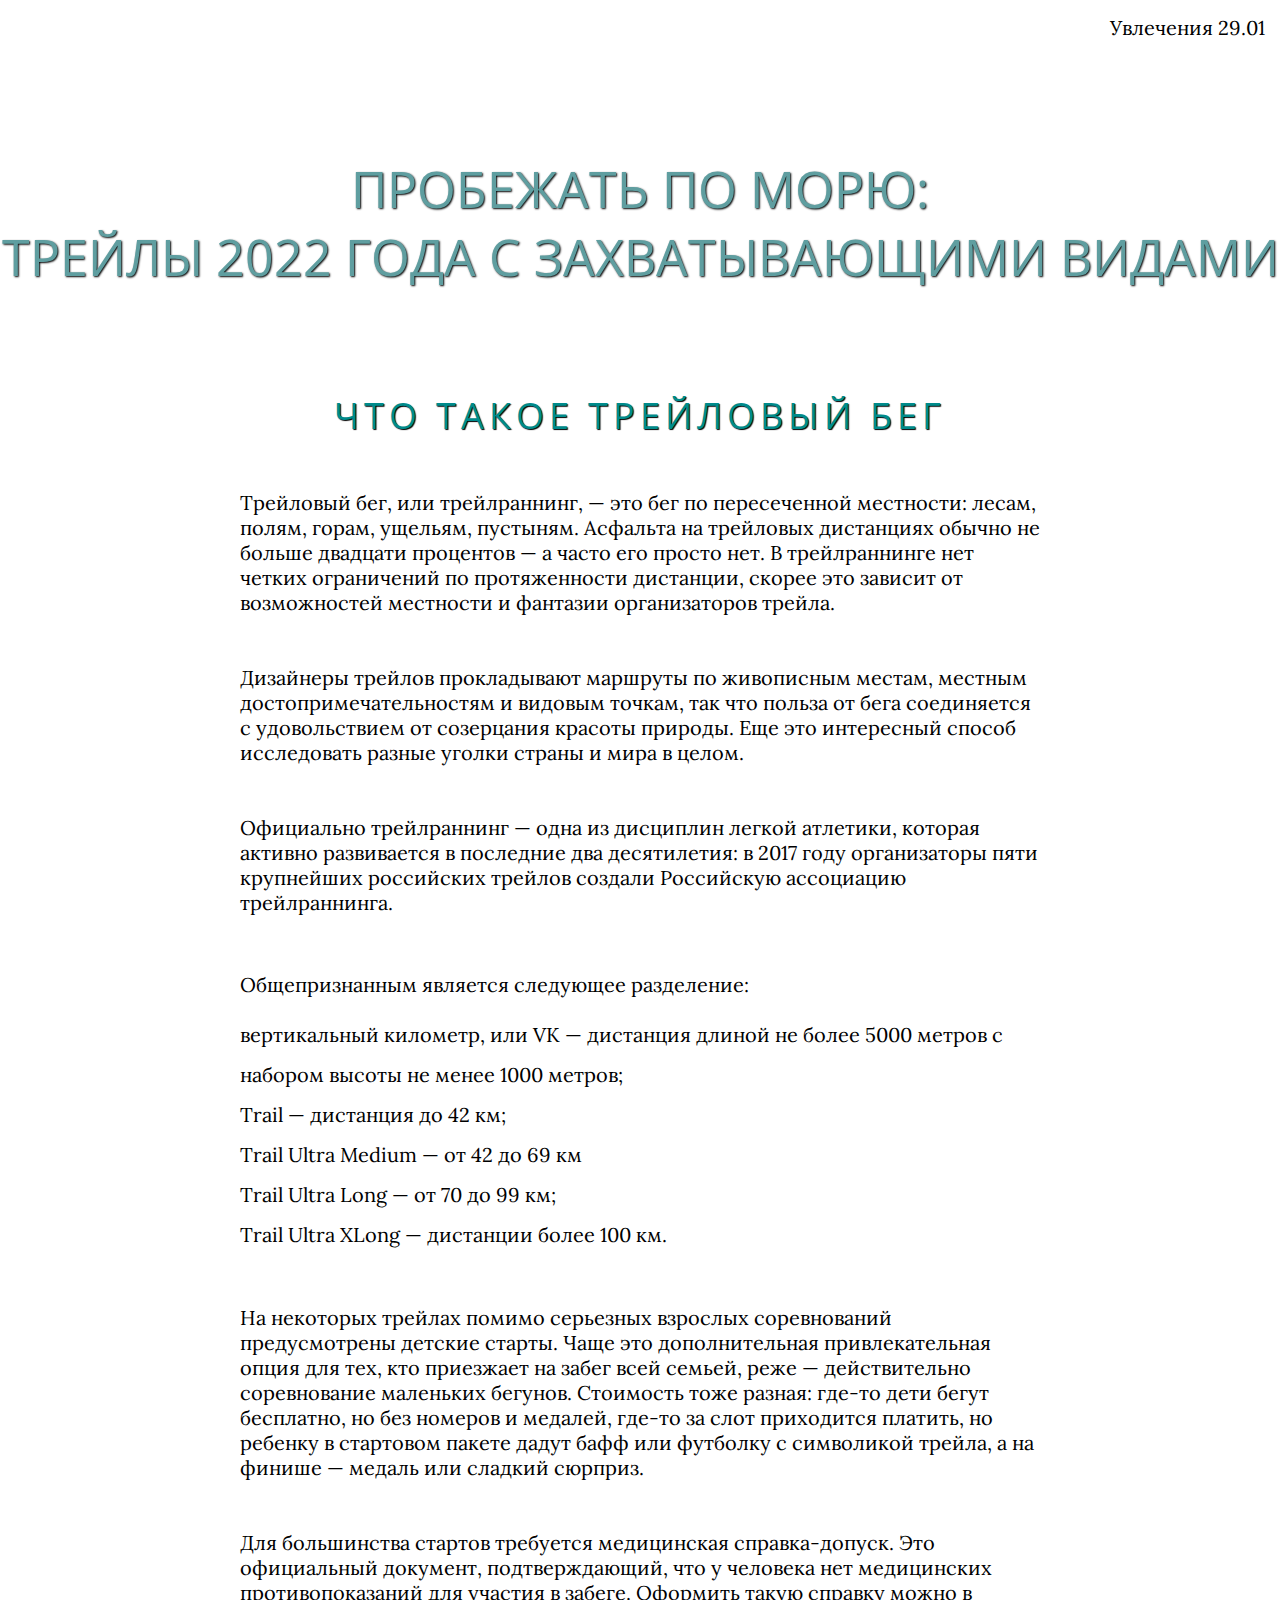
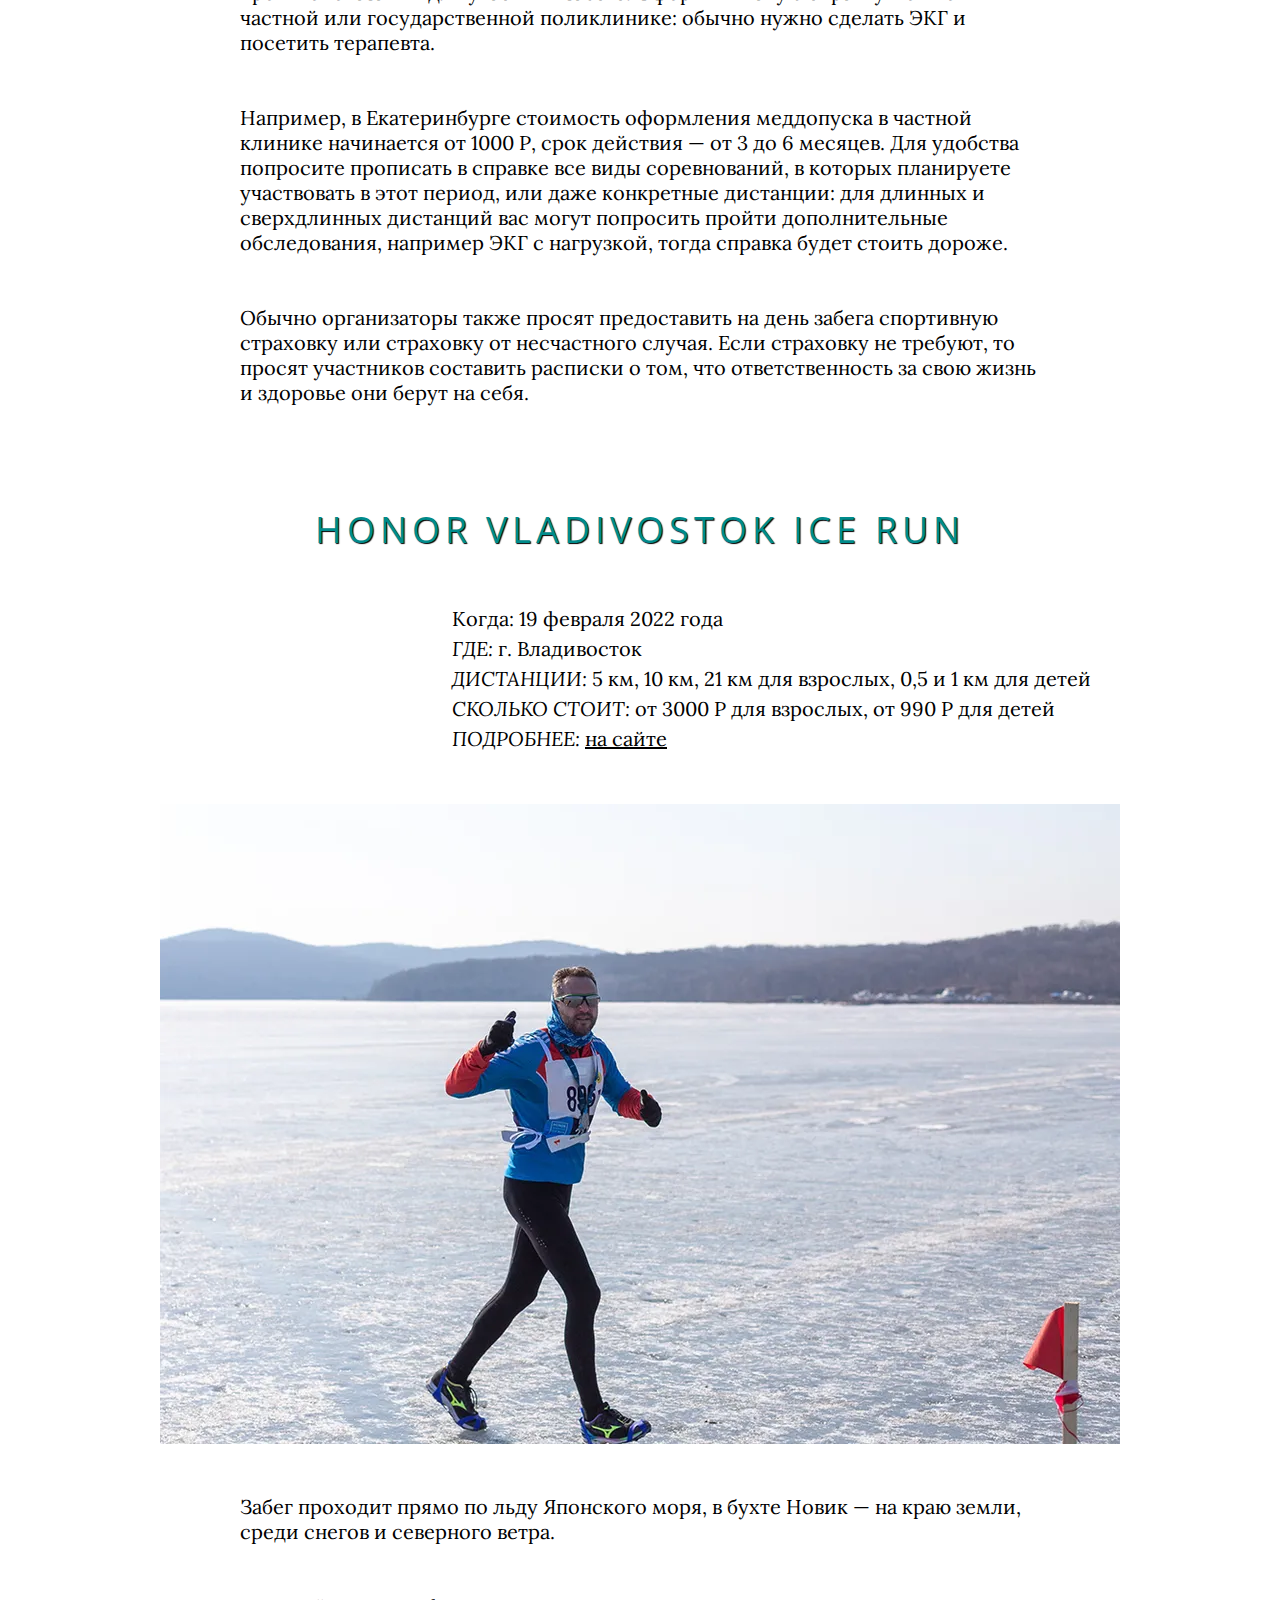
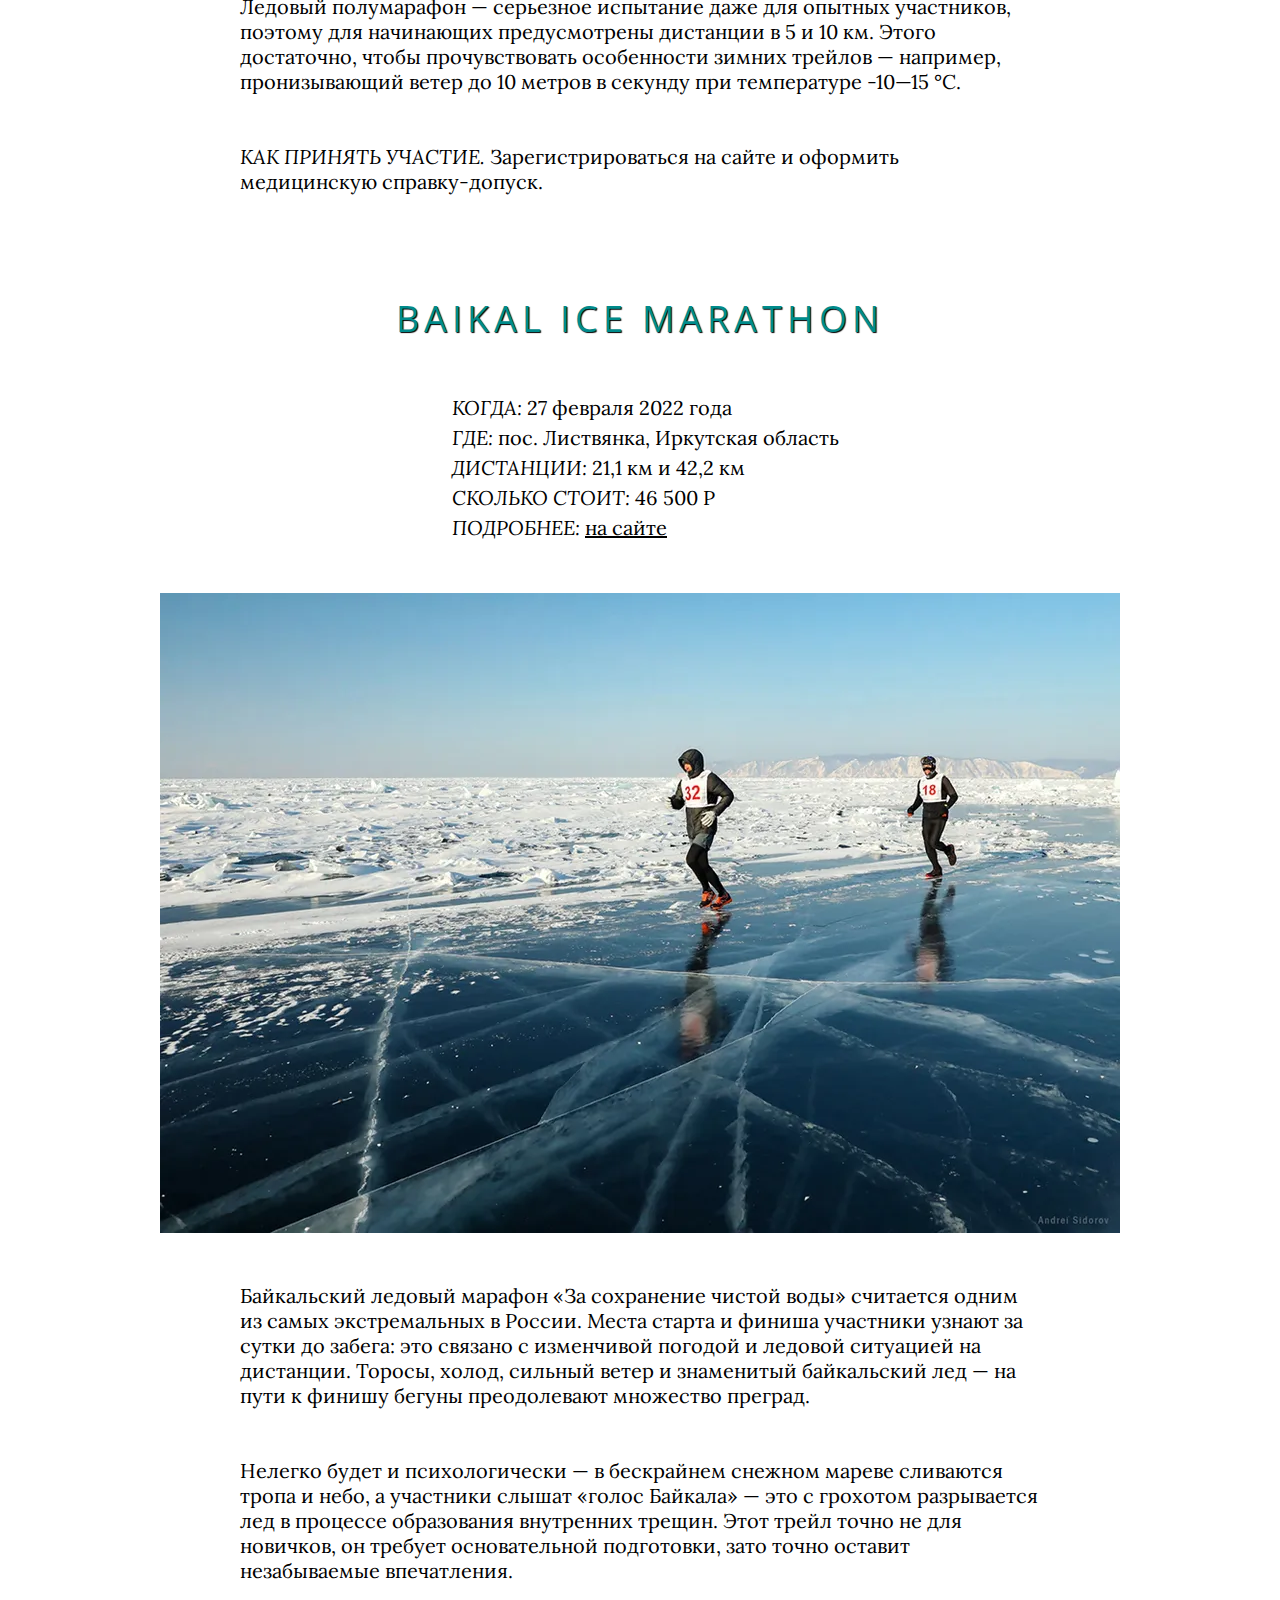
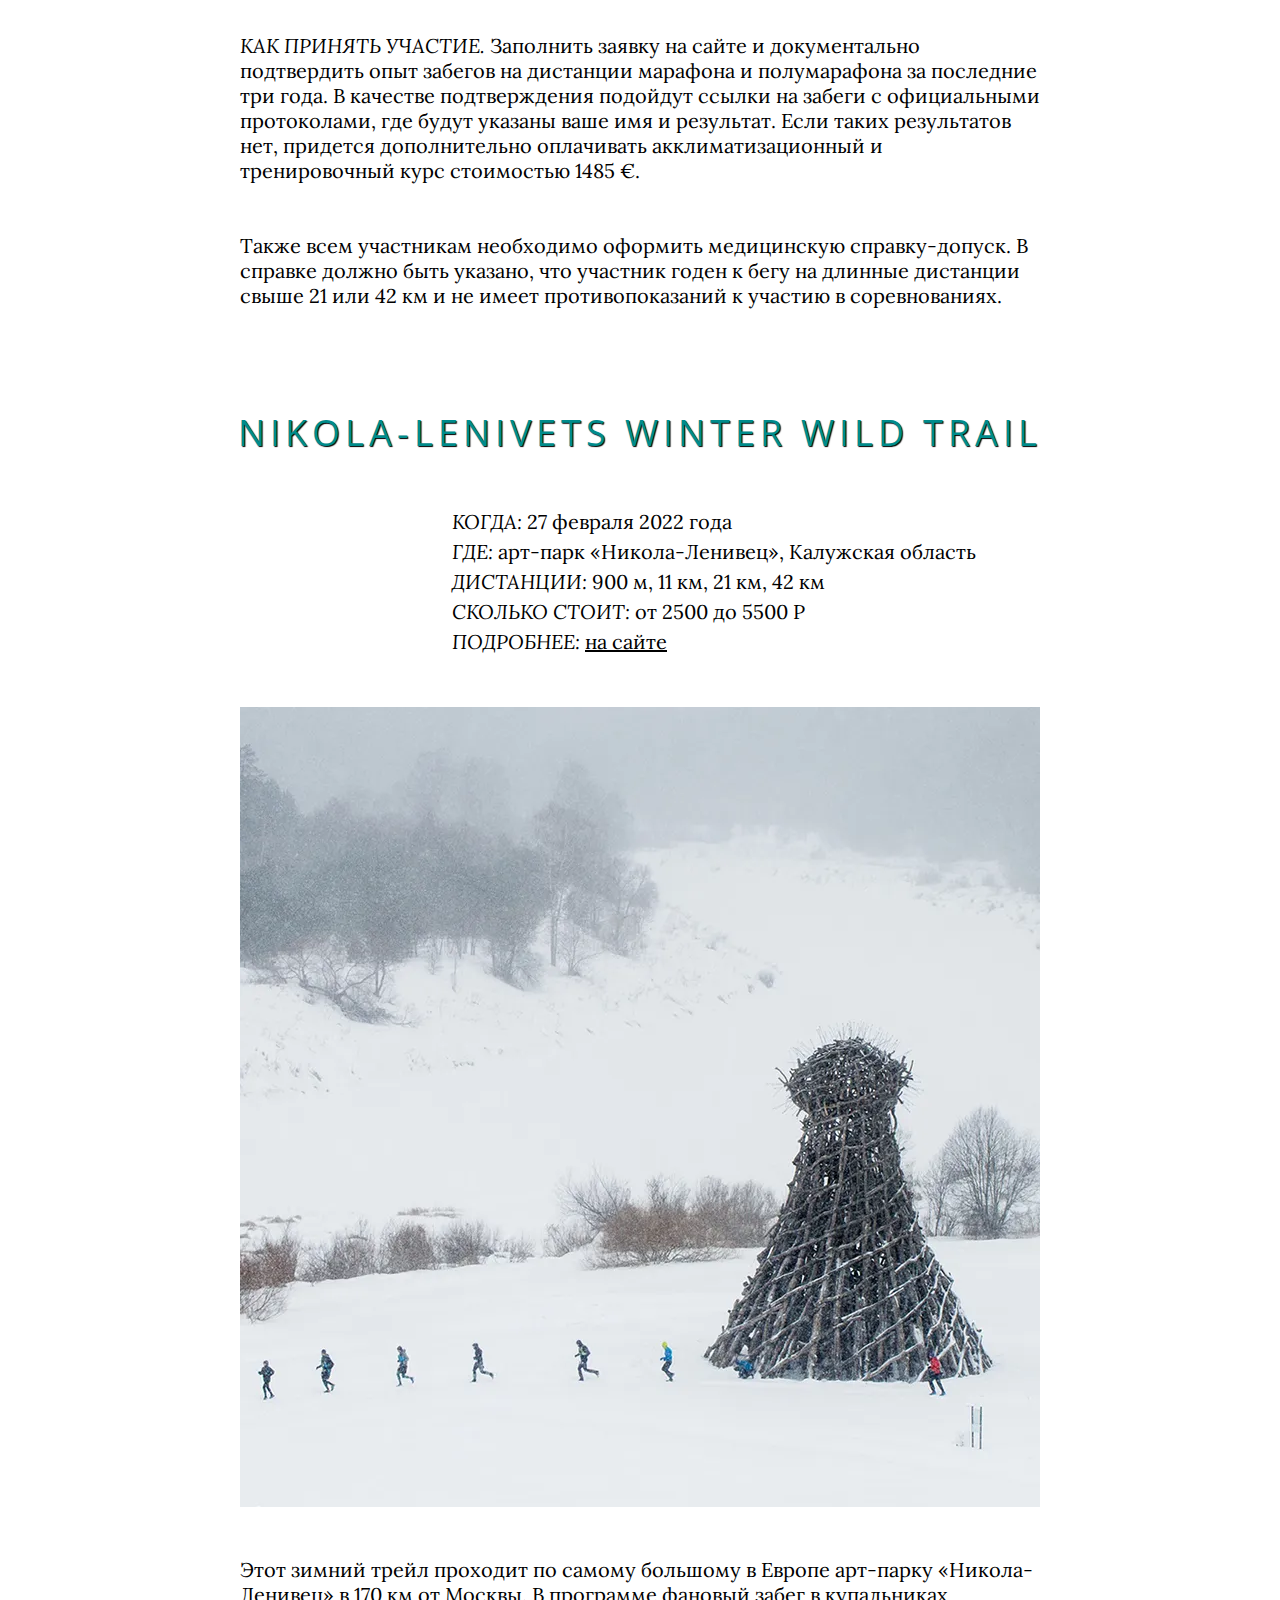
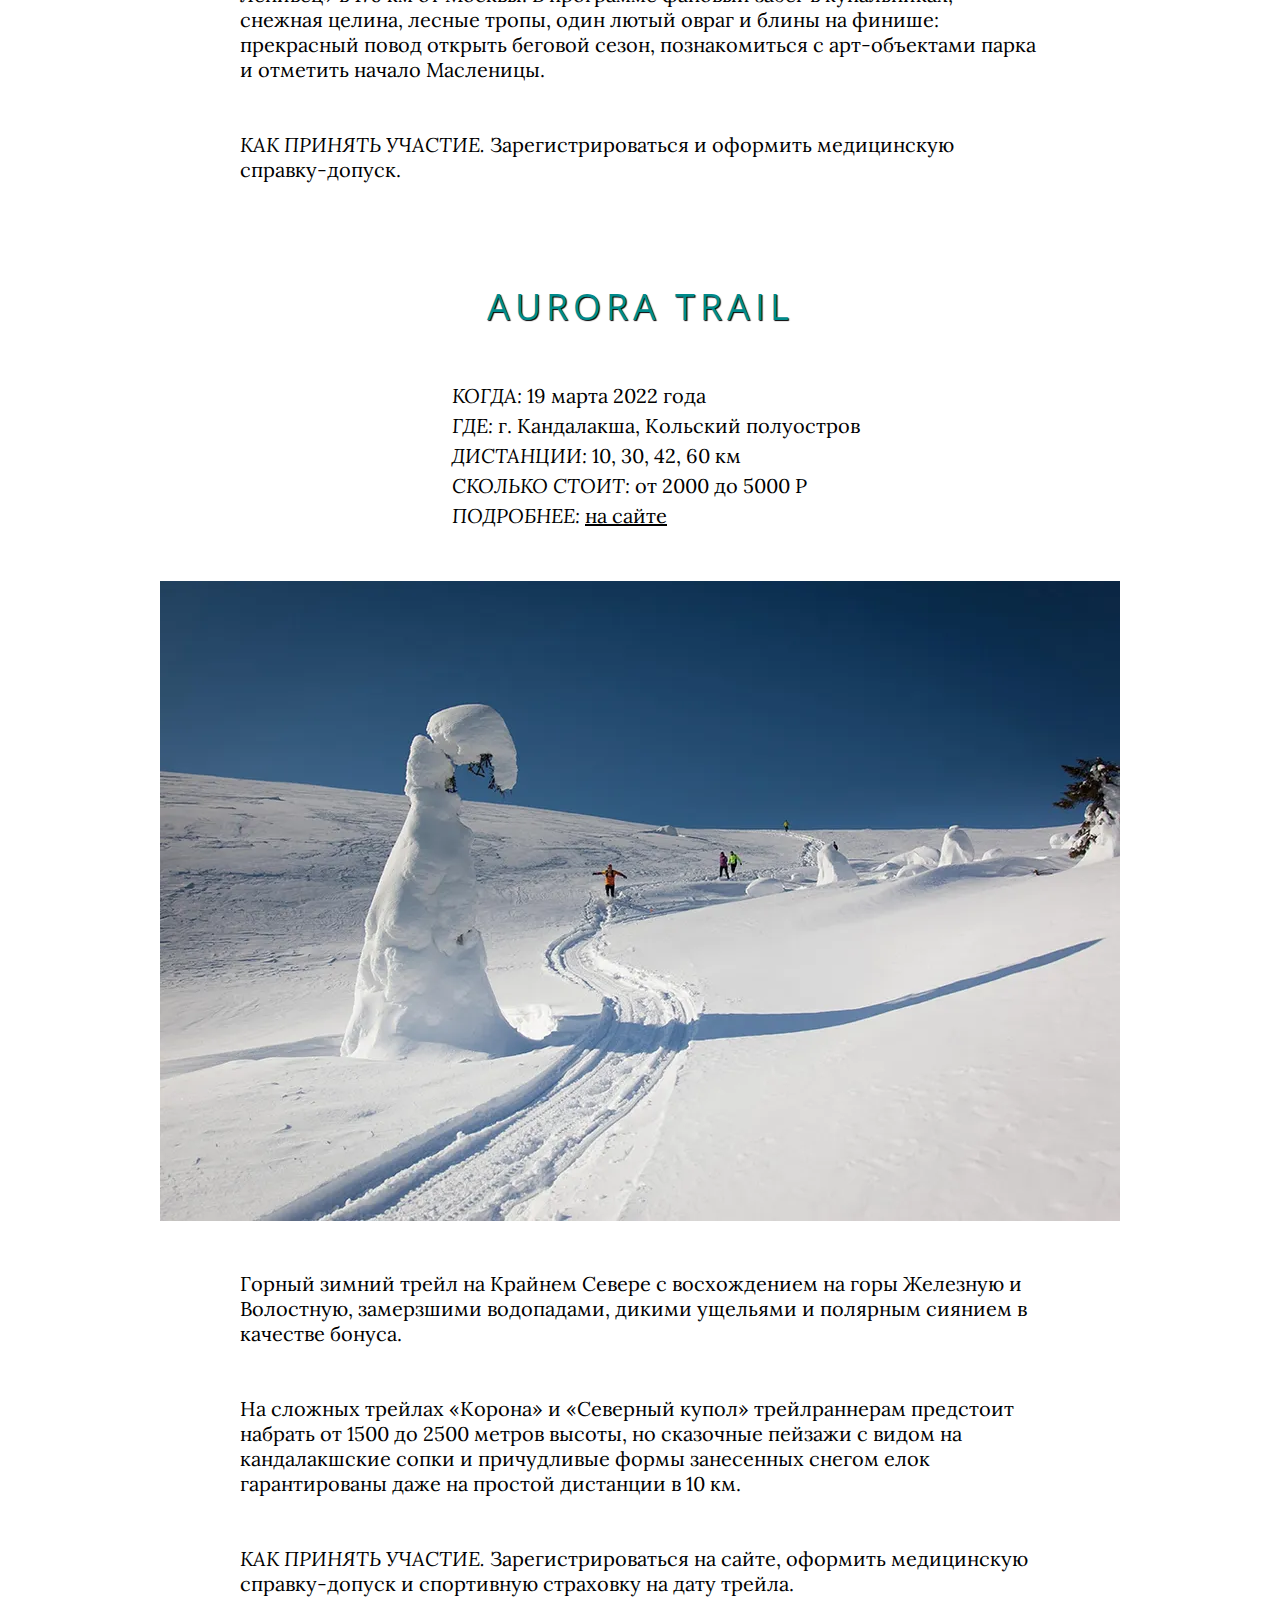
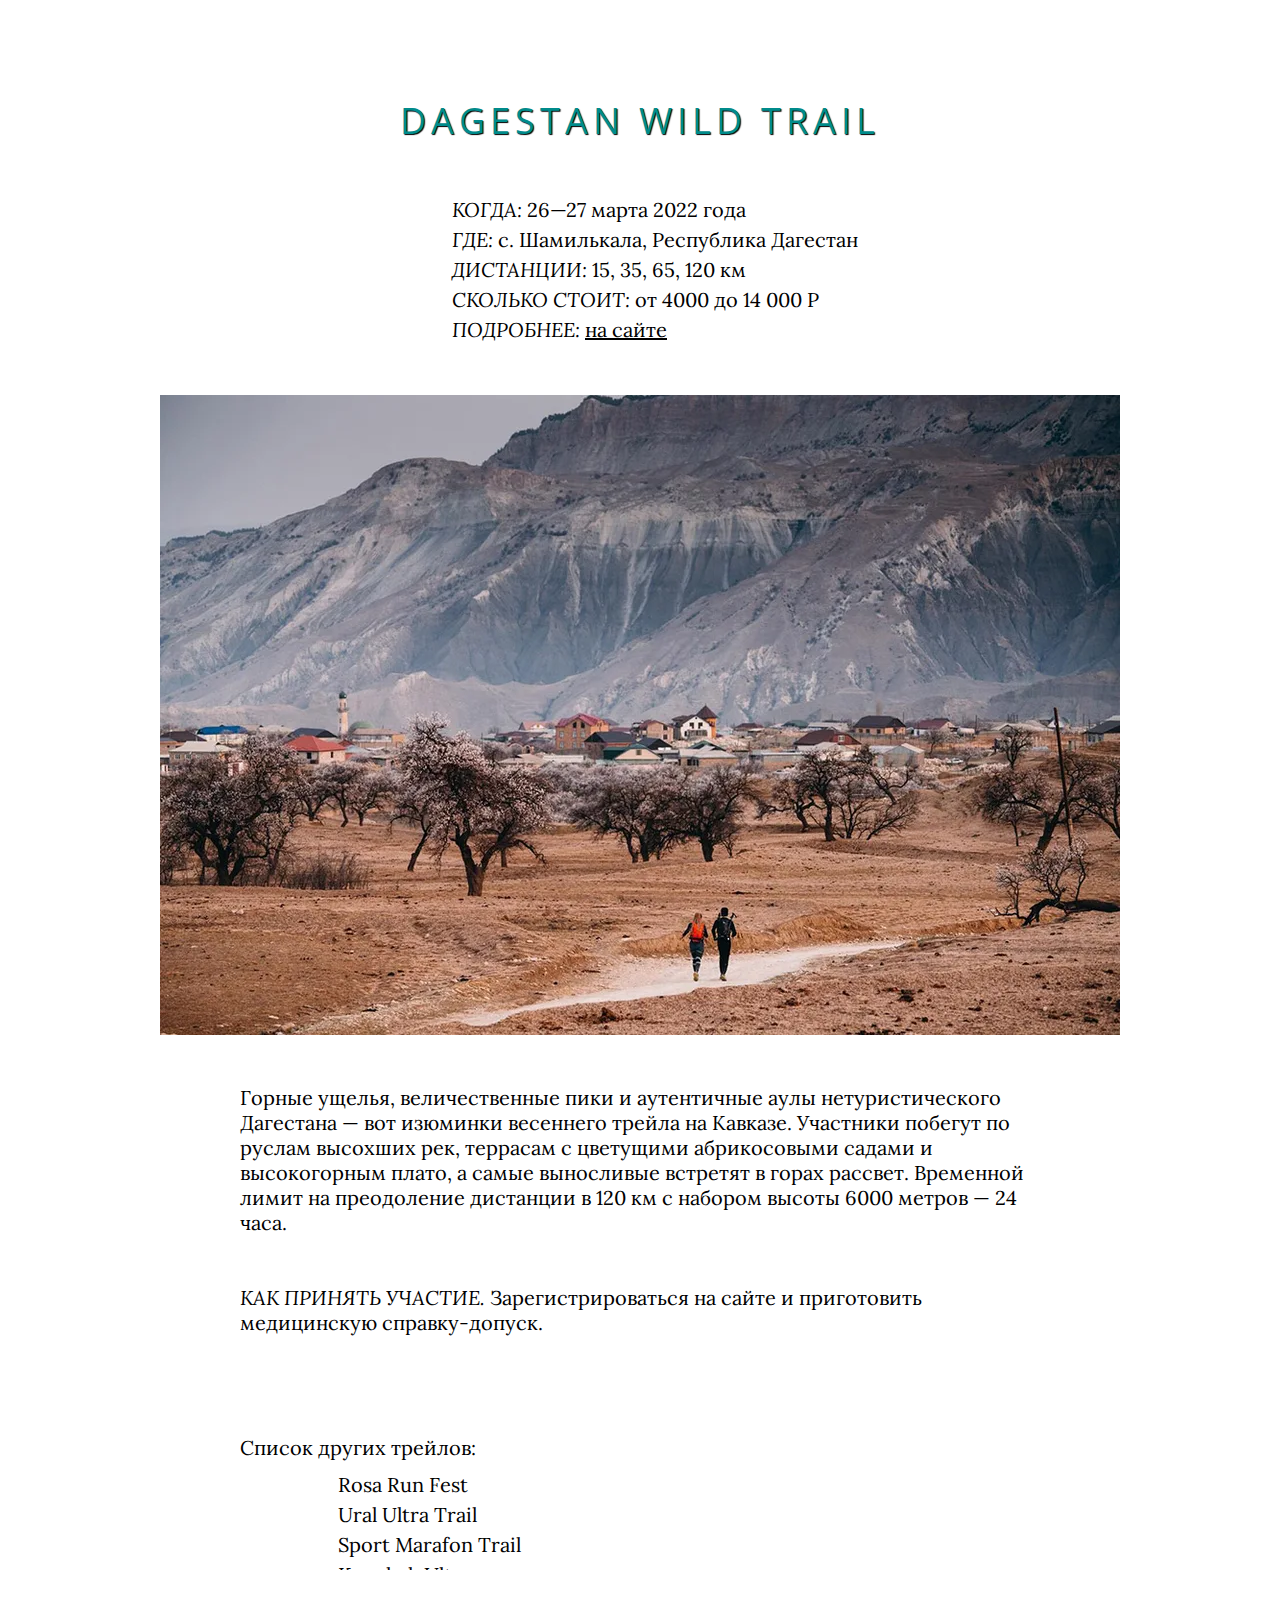
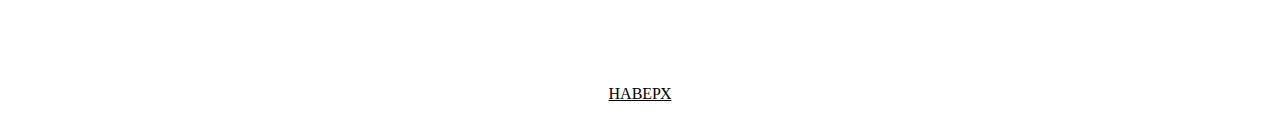
<file: index.html>
<!DOCTYPE html>
<html lang="ru">

<head>
    <meta charset="UTF-8">
    <meta name="viewport" content="width=device-width, initial-scale=1.0">
    <title>Lesson 5</title>
    <link rel="stylesheet" href="css/style.css">
</head>

<body>

    <div class="wrapper">

        <header class="header">
            <p>Увлечения 29.01</p>
        </header>

        <main class="main">
            <h1 id="heading">Пробежать по морю:<br>трейлы 2022 года с захватывающими видами</h1>
            <div class="intro block">
                <h2>Что такое трейловый бег</h2>
                <p class="text">Трейловый бег, или трейлраннинг, — это бег по пересеченной местности: лесам, полям,
                    горам, ущельям, пустыням. Асфальта на трейловых дистанциях обычно не больше двадцати процентов — а
                    часто его просто нет. В трейлраннинге нет четких ограничений по протяженности дистанции, скорее это
                    зависит от возможностей местности и фантазии организаторов трейла.</p>
                <p class="text">Дизайнеры трейлов прокладывают маршруты по живописным местам, местным
                    достопримечательностям и видовым точкам, так что польза от бега соединяется с удовольствием от
                    созерцания красоты природы. Еще это интересный способ исследовать разные уголки страны и мира в
                    целом.</p>
                <p class="text">Официально трейлраннинг — одна из дисциплин легкой атлетики, которая активно развивается
                    в последние два десятилетия: в 2017 году организаторы пяти крупнейших российских трейлов создали
                    Российскую ассоциацию трейлраннинга.</p>
                <p class="list-info text">Общепризнанным является следующее разделение:</p>
                <ul class="text">
                    <li class="list-info">вертикальный километр, или VK — дистанция длиной не более 5000 метров с
                        набором высоты не менее 1000 метров;</li>
                    <li class="list-info">Trail — дистанция до 42 км;</li>
                    <li class="list-info">Trail Ultra Medium — от 42 до 69 км</li>
                    <li class="list-info">Trail Ultra Long — от 70 до 99 км;</li>
                    <li class="list-info">Trail Ultra XLong — дистанции более 100 км.</li>
                </ul>
                <p class="text">На некоторых трейлах помимо серьезных взрослых соревнований предусмотрены детские
                    старты. Чаще это дополнительная привлекательная опция для тех, кто приезжает на забег всей семьей,
                    реже — действительно соревнование маленьких бегунов. Стоимость тоже разная: где-то дети бегут
                    бесплатно, но без номеров и медалей, где-то за слот приходится платить, но ребенку в стартовом
                    пакете дадут бафф или футболку с символикой трейла, а на финише — медаль или сладкий сюрприз.</p>
                <p class="text">Для большинства стартов требуется медицинская справка-допуск. Это официальный документ,
                    подтверждающий, что у человека нет медицинских противопоказаний для участия в забеге. Оформить такую
                    справку можно в частной или государственной поликлинике: обычно нужно сделать ЭКГ и посетить
                    терапевта.</p>
                <p class="text">Например, в Екатеринбурге стоимость оформления меддопуска в частной клинике начинается
                    от 1000 Р, срок действия — от 3 до 6 месяцев. Для удобства попросите прописать в справке все виды
                    соревнований, в которых планируете участвовать в этот период, или даже конкретные дистанции: для
                    длинных и сверхдлинных дистанций вас могут попросить пройти дополнительные обследования, например
                    ЭКГ с нагрузкой, тогда справка будет стоить дороже.</p>
                <p class="text">Обычно организаторы также просят предоставить на день забега спортивную страховку или
                    страховку от несчастного случая. Если страховку не требуют, то просят участников составить расписки
                    о том, что ответственность за свою жизнь и здоровье они берут на себя.</p>
            </div>

            <div class="vladivostok block">
                <h2>Honor Vladivostok Ice Run</h2>
                <p class="track-info text">Когда: 19 февраля 2022 года<br>
                    <span class="marker">Где:</span> г. Владивосток<br>
                    <span class="marker">Дистанции:</span> 5 км, 10 км, 21 км для взрослых, 0,5 и 1 км для детей<br>
                    <span class="marker">Сколько стоит:</span> от 3000 Р для взрослых, от 990 Р для детей<br>
                    <span class="marker">Подробнее:</span> <a href="https://www.honor.vladivostokice.run/"
                        target="_blank">на сайте</a>
                </p>
                <img src="img/vladivostok.webp" alt="Трейл во Владивостоке" class="trail-picture">
                <p class="text">Забег проходит прямо по льду Японского моря, в бухте Новик — на краю земли, среди
                    снегов
                    и северного ветра.</p>
                <p class="text">Ледовый полумарафон — серьезное испытание даже для опытных участников, поэтому для
                    начинающих предусмотрены дистанции в 5 и 10 км. Этого достаточно, чтобы прочувствовать
                    особенности
                    зимних трейлов — например, пронизывающий ветер до 10 метров в секунду при температуре -10—15 °С.
                </p>
                <p class="text"><span class="marker">Как принять участие.</span> Зарегистрироваться на сайте и
                    оформить
                    медицинскую справку-допуск.</p>
            </div>

            <div class="baikal block">
                <h2>Baikal Ice Marathon</h2>
                <p class="track-info text">
                    <span class="marker">Когда:</span> 27 февраля 2022 года<br>
                    <span class="marker">Где:</span> пос. Листвянка, Иркутская область<br>
                    <span class="marker">Дистанции:</span> 21,1 км и 42,2 км<br>
                    <span class="marker">Сколько стоит:</span> 46 500 Р<br>
                    <span class="marker">Подробнее:</span> <a href="https://www.baikal-marathon.org/" target="_blank">на
                        сайте</a><br>
                </p>
                <img src="img/baikal.webp" alt="Трейл на Байкале" class="trail-picture">
                <p class="text">Байкальский ледовый марафон «За сохранение чистой воды» считается одним из самых
                    экстремальных в России. Места старта и финиша участники узнают за сутки до забега: это связано с
                    изменчивой погодой и ледовой ситуацией на дистанции. Торосы, холод, сильный ветер и знаменитый
                    байкальский лед — на пути к финишу бегуны преодолевают множество преград.</p>
                <p class="text">Нелегко будет и психологически — в бескрайнем снежном мареве сливаются тропа и небо, а
                    участники слышат «голос Байкала» — это с грохотом разрывается лед в процессе образования внутренних
                    трещин. Этот трейл точно не для новичков, он требует основательной подготовки, зато точно оставит
                    незабываемые впечатления.</p>
                <p class="text"><span class="marker">Как принять участие.</span> Заполнить заявку на сайте и
                    документально подтвердить опыт забегов на дистанции марафона и полумарафона за последние три года. В
                    качестве подтверждения подойдут ссылки на забеги с официальными протоколами, где будут указаны ваше
                    имя и результат. Если таких результатов нет, придется дополнительно оплачивать акклиматизационный и
                    тренировочный курс стоимостью 1485 €.</p>
                <p class="text">Также всем участникам необходимо оформить медицинскую справку-допуск. В справке должно
                    быть указано, что участник годен к бегу на длинные дистанции свыше 21 или 42 км и не имеет
                    противопоказаний к участию в соревнованиях.</p>
            </div>

            <div class="nikola block">
                <h2>Nikola-Lenivets Winter Wild Trail</h2>
                <p class="track-info text">
                    <span class="marker">Когда:</span> 27 февраля 2022 года<br>
                    <span class="marker">Где:</span> арт-парк «Никола-Ленивец», Калужская область<br>
                    <span class="marker">Дистанции:</span> 900 м, 11 км, 21 км, 42 км<br>
                    <span class="marker">Сколько стоит:</span> от 2500 до 5500 Р<br>
                    <span class="marker">Подробнее:</span> <a href="https://wildtrail.ru/nlwwt" target="_blank">на
                        сайте</a>
                </p>
                <img src="img/nikola.webp" alt="Трейл в парке «Никола-Ленивец»">
                <p class="text">Этот зимний трейл проходит по самому большому в Европе арт-парку «Никола-Ленивец» в 170
                    км от Москвы. В программе фановый забег в купальниках, снежная целина, лесные тропы, один лютый
                    овраг и блины на финише: прекрасный повод открыть беговой сезон, познакомиться с арт-объектами парка
                    и отметить начало Масленицы.</p>
                <p class="text"><span class="marker">Как принять участие.</span> Зарегистрироваться и оформить
                    медицинскую справку-допуск.</p>
            </div>

            <div class="aurora block">
                <h2>Aurora Trail</h2>
                <p class="track-info text">
                    <span class="marker">Когда:</span> 19 марта 2022 года<br>
                    <span class="marker">Где:</span> г. Кандалакша, Кольский полуостров<br>
                    <span class="marker">Дистанции:</span> 10, 30, 42, 60 км<br>
                    <span class="marker">Сколько стоит:</span> от 2000 до 5000 Р<br>
                    <span class="marker">Подробнее:</span> <a href="https://auroratrail.run/" target="_blank">на
                        сайте</a>
                </p>
                <img src="img/aurora.webp" alt="Трейл на Кольском полуострове">
                <p class="text">Горный зимний трейл на Крайнем Севере с восхождением на горы Железную и Волостную,
                    замерзшими водопадами, дикими ущельями и полярным сиянием в качестве бонуса.</p>
                <p class="text">На сложных трейлах «Корона» и «Северный купол» трейлраннерам предстоит набрать от 1500
                    до 2500 метров высоты, но сказочные пейзажи с видом на кандалакшские сопки и причудливые формы
                    занесенных снегом елок гарантированы даже на простой дистанции в 10 км.</p>
                <p class="text"><span class="marker">Как принять участие.</span> Зарегистрироваться на сайте, оформить
                    медицинскую справку-допуск и спортивную страховку на дату трейла.</p>
            </div>

            <div class="dagestan block">
                <h2>Dagestan Wild Trail</h2>
                <p class="track-info text">
                    <span class="marker">Когда:</span> 26—27 марта 2022 года<br>
                    <span class="marker">Где:</span> с. Шамилькала, Республика Дагестан<br>
                    <span class="marker">Дистанции:</span> 15, 35, 65, 120 км<br>
                    <span class="marker">Сколько стоит:</span> от 4000 до 14 000 Р<br>
                    <span class="marker">Подробнее:</span> <a href="https://wildtrail.ru/dwt" target="_blank">на
                        сайте</a>
                </p>
                <img src="img/dagestan.webp" alt="Фруктовые сады в Дагестане">
                <p class="text">Горные ущелья, величественные пики и аутентичные аулы нетуристического Дагестана — вот
                    изюминки весеннего трейла на Кавказе. Участники побегут по руслам высохших рек, террасам с цветущими
                    абрикосовыми садами и высокогорным плато, а самые выносливые встретят в горах рассвет. Временной
                    лимит на преодоление дистанции в 120 км с набором высоты 6000 метров — 24 часа.</p>
                <p class="text"><span class="marker">Как принять участие.</span> Зарегистрироваться на сайте и
                    приготовить медицинскую справку-допуск.</p>
            </div>

            <div class="other block">
                <p class="text other">Cписок других трейлов:</p>
                <ul class="other-track text">
                    <li>Rosa Run Fest</li>
                    <li>Ural Ultra Trail</li>
                    <li>Sport Marafon Trail</li>
                    <li>Konzhak Ultra</li>
                    <li>Altai Ultra Trail</li>
                    <li>Golden Ring Ultra Trail</li>
                    <li>Alpindustria Elbrus Race</li>
                    <li>Malidak Ultra</li>
                    <li>Valday Ultra Trail</li>
                    <li>TransUral 2.0 — Polar</li>
                    <li>Ultra100</li>
                    <li>Hoka Wild Trail</li>
                    <li>Alpindustria Arkhyz race</li>
                    <li>Three Resorts Alpindustria Trail</li>
                    <li>X-Race Wild Trail</li>
                    <li>Quarry Ultra Track</li>
                </ul>
            </div>


        </main>

        <footer class="footer">
            <a href="#heading">НАВЕРХ</a>
        </footer>

    </div>

</body>

</html>
</file>
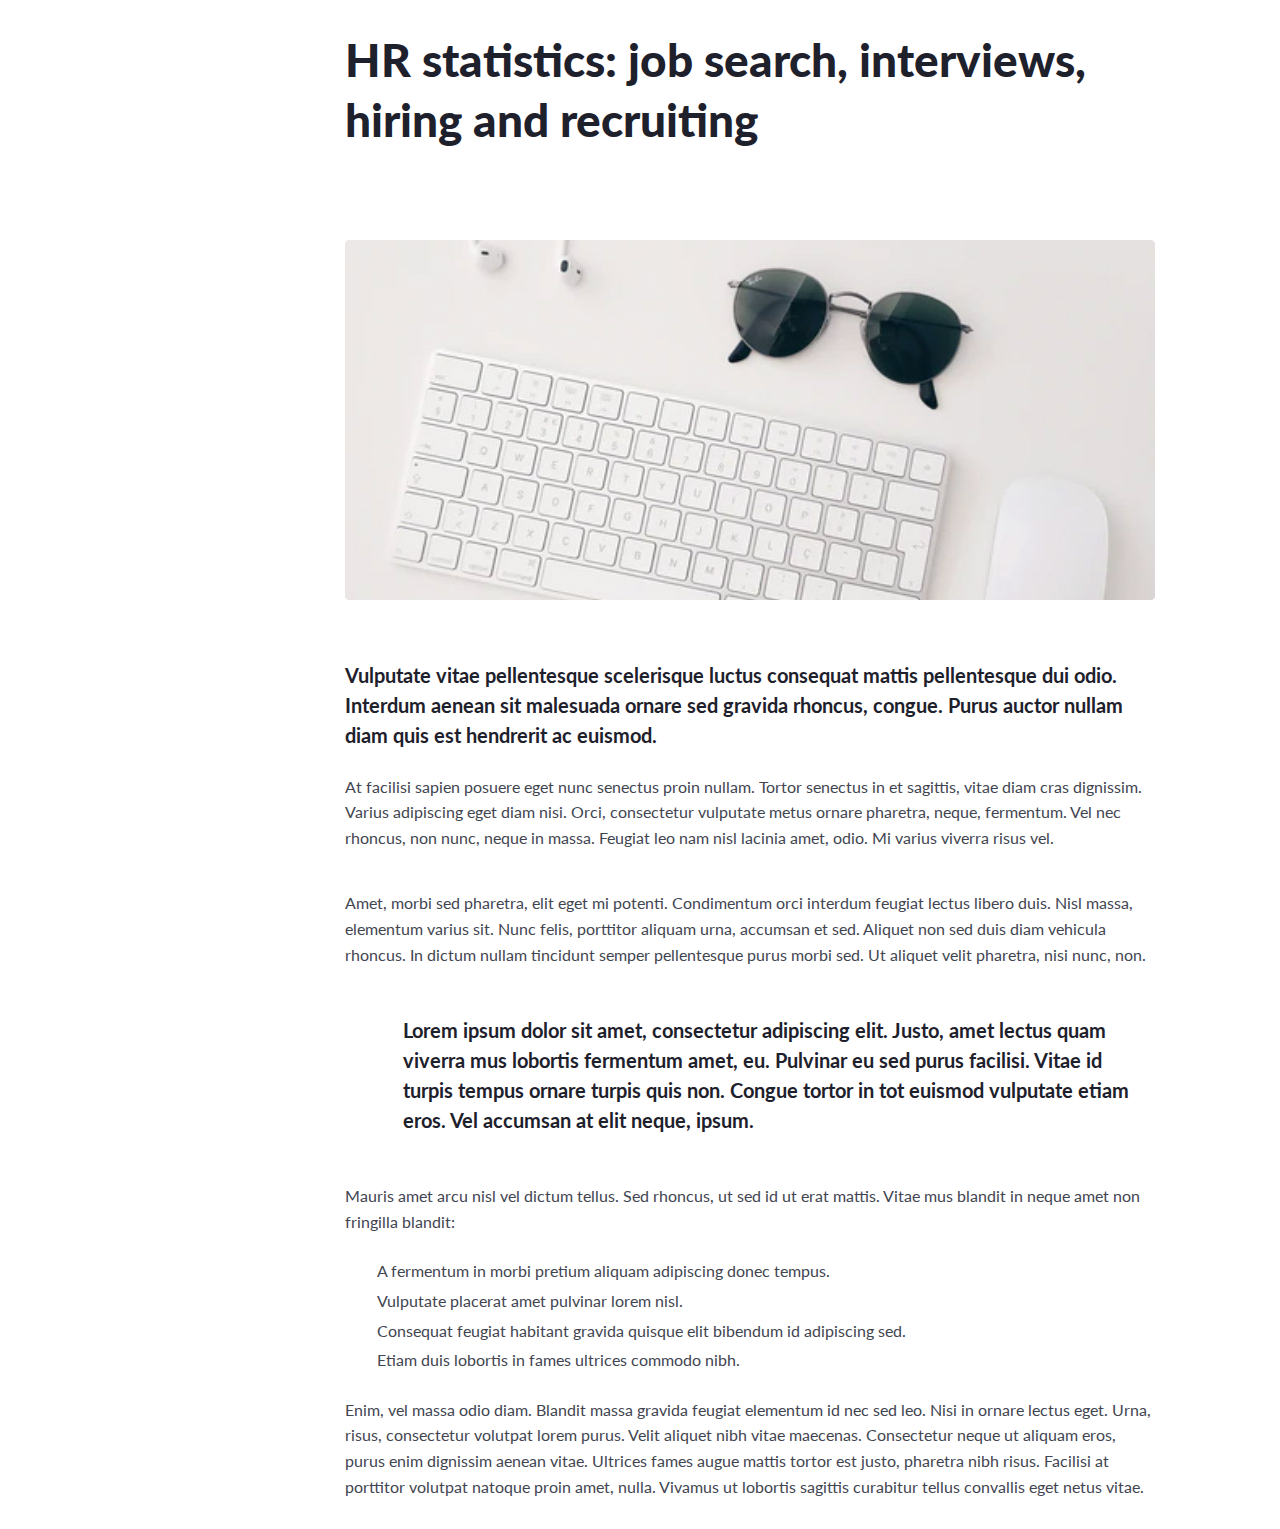
<file: index2.html>
<!DOCTYPE html>
<html lang="ru">

<head>
    <meta charset="UTF-8">
    <meta name="viewport" content="width=device-width, initial-scale=1.0">
    <title>Lesson 5</title>
    <link rel="stylesheet" href="css/style.css">
</head>

<body>

    <div class="wrapper">

        <header class="header">
        </header>

        <main class="main">
            <div class="container">
                <h1>HR statistics: job search, interviews, hiring and recruiting</h1>
                <img src="img/image.png" alt="Клавиатура и солнечные очки" class="image">
                <p class="bold">Vulputate vitae pellentesque scelerisque luctus consequat mattis pellentesque dui odio.
                    Interdum aenean sit malesuada ornare sed gravida rhoncus, congue. Purus auctor nullam diam quis est
                    hendrerit ac euismod. </p>
                <p class="normal mb40">At facilisi sapien posuere eget nunc senectus proin nullam. Tortor senectus in et
                    sagittis, vitae diam cras dignissim. Varius adipiscing eget diam nisi. Orci, consectetur vulputate
                    metus ornare pharetra, neque, fermentum. Vel nec rhoncus, non nunc, neque in massa. Feugiat leo nam
                    nisl lacinia amet, odio. Mi varius viverra risus vel.</p>

                <p class="normal mb48">Amet, morbi sed pharetra, elit eget mi potenti. Condimentum orci interdum feugiat
                    lectus libero duis. Nisl massa, elementum varius sit. Nunc felis, porttitor aliquam urna, accumsan
                    et sed. Aliquet non sed duis diam vehicula rhoncus. In dictum nullam tincidunt semper pellentesque
                    purus morbi sed. Ut aliquet velit pharetra, nisi nunc, non.</p>
                <p class="bold definition">Lorem ipsum dolor sit amet, consectetur adipiscing elit. Justo, amet lectus
                    quam viverra
                    mus lobortis fermentum amet, eu. Pulvinar eu sed purus facilisi. Vitae id turpis tempus ornare
                    turpis quis non. Congue tortor in tot euismod vulputate etiam eros. Vel accumsan at elit neque,
                    ipsum.</p>
                <p class="normal mb24">Mauris amet arcu nisl vel dictum tellus. Sed rhoncus, ut sed id ut erat mattis.
                    Vitae
                    mus blandit in neque amet non fringilla blandit:</p>
                <ul class="normal mb24">
                    <li>A fermentum in morbi pretium aliquam adipiscing donec tempus.</li>
                    <li>Vulputate placerat amet pulvinar lorem nisl.</li>
                    <li>Consequat feugiat habitant gravida quisque elit bibendum id adipiscing sed.</li>
                    <li>Etiam duis lobortis in fames ultrices commodo nibh.</li>
                </ul>
                <p class="normal">Enim, vel massa odio diam. Blandit massa gravida feugiat elementum id nec sed
                    leo.
                    Nisi in ornare lectus eget. Urna, risus, consectetur volutpat lorem purus. Velit aliquet
                    nibh
                    vitae maecenas. Consectetur neque ut aliquam eros, purus enim dignissim aenean vitae.
                    Ultrices
                    fames augue mattis tortor est justo, pharetra nibh risus. Facilisi at porttitor volutpat
                    natoque
                    proin amet, nulla. Vivamus ut lobortis sagittis curabitur tellus convallis eget netus vitae.
                </p>
            </div>

        </main>

        <footer class="footer">
        </footer>

    </div>

</body>

</html>
</file>
<file: css/style.css>
/* ===============ПОДКЛЮЧЕНИЯ=============== */

@import "null.css";
@import url("https://fonts.googleapis.com/css2?family=Lora:ital@0;1&family=Open+Sans+Condensed:wght@700&display=swap");
@import url("https://fonts.googleapis.com/css2?family=Lato:wght@400;700;900&display=swap");

/* ===============WRAPPER=============== */

.wrapper {
    min-height: 100%;
    overflow: hidden;
}

/* ===============INDEX=============== */

#heading {
    font-family: "Open Sans Condensed", sans-serif;
    font-size: 50px;
    text-transform: uppercase;
    color: cadetblue;
    text-shadow: 1px 1px 2px #000;
    text-align: center;
    margin: 100px 0px;
}

h2 {
    font-family: "Open Sans Condensed", sans-serif;
    font-size: 36px;
    text-transform: uppercase;
    color: darkcyan;
    text-shadow: 1px 1px 1px #000;
    text-align: center;
    letter-spacing: 5px;
    margin-bottom: 50px;
}

.block {
    margin-bottom: 100px;
    padding: 0 10%;
}

.text {
    font-family: "Lora", serif;
    font-size: 20px;
    margin-bottom: 50px;
    width: 800px;
    margin: 0 auto 50px;
}

img {
    display: block;
    margin: 0 auto;
    margin-bottom: 50px;
}

.list-info.text {
    margin-bottom: 10px;
}

.list-info {
    line-height: 2;
}

.track-info {
    width: 700px;
    margin: 0 0 0 auto;
    line-height: 1.5;
    margin-bottom: 50px;
}

.marker {
    font-style: italic;
    text-transform: uppercase;
}

a {
    text-decoration: underline;
}

.header p {
    font-family: "Lora", serif;
    font-size: 20px;
    text-align: right;
}

.header,
.footer {
    padding: 15px;
}

.footer a {
    width: 100px;
    text-align: center;
    display: block;
    margin: 0 auto;
}

.other p {
    margin-bottom: 10px;
}

.other ul {
    line-height: 1.5;
    height: 100px;
    width: 300px;
    overflow: auto;
    margin: 0 210px 50px;
}

/* ===============INDEX2=============== */

.container {
    width: 810px;
    margin-left: 345px;
    font-family: "Lato", sans-serif;
    color: #1e212c;
}

.container h1 {
    font-size: 46px;
    font-weight: 900;
    line-height: 1.3;
    margin-bottom: 90px;
}

.image {
    margin-bottom: 60px;
}

.bold {
    font-weight: 700;
    font-size: 20px;
    line-height: 1.5;
}

.container p.bold {
    margin-bottom: 24px;
}

.normal {
    font-weight: 400;
    font-size: 16px;
    line-height: 1.6;
    color: #424551;
}

.mb40 {
    margin-bottom: 40px;
}

.mb48 {
    margin-bottom: 48px;
}

p.definition.bold {
    margin-left: 58px;
    margin-bottom: 48px;
}

.mb24 {
    margin-bottom: 24px;
}

.container li {
    margin-bottom: 4px;
    padding-left: 32px;
}
</file>
